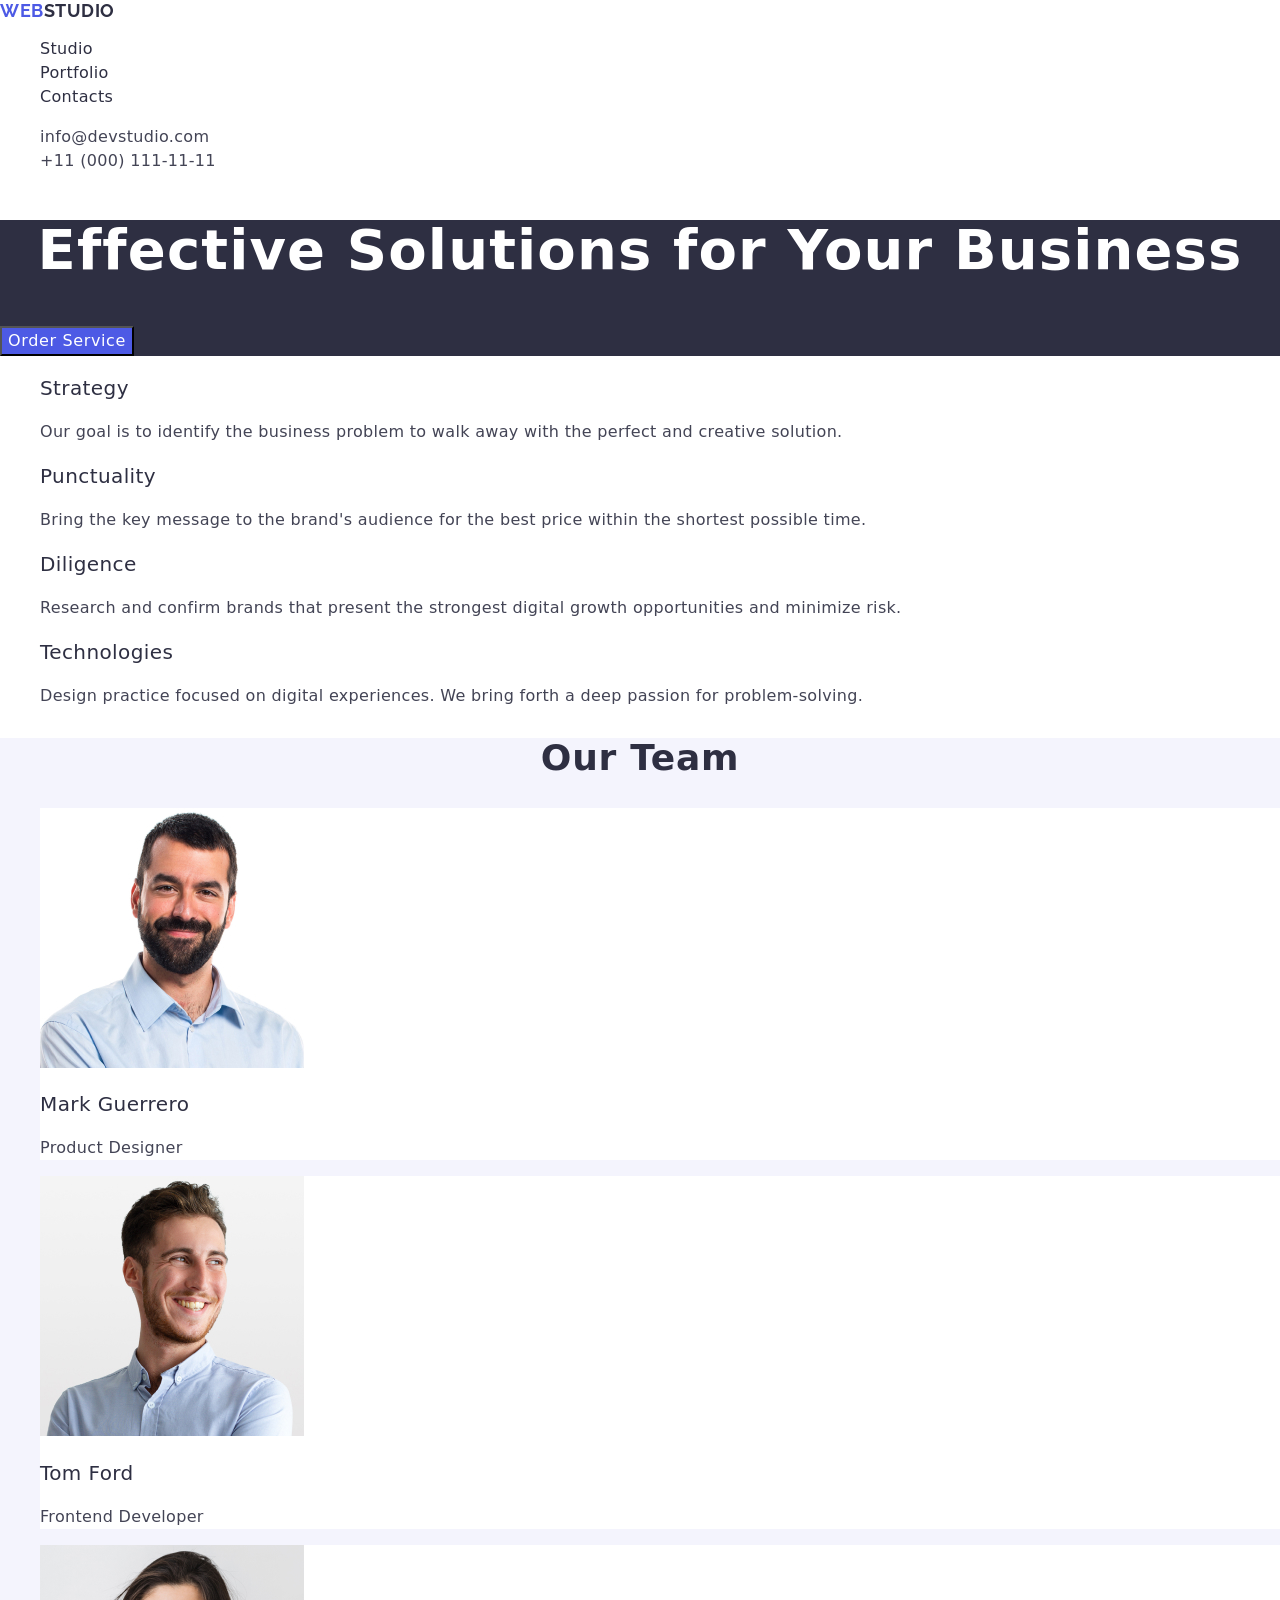
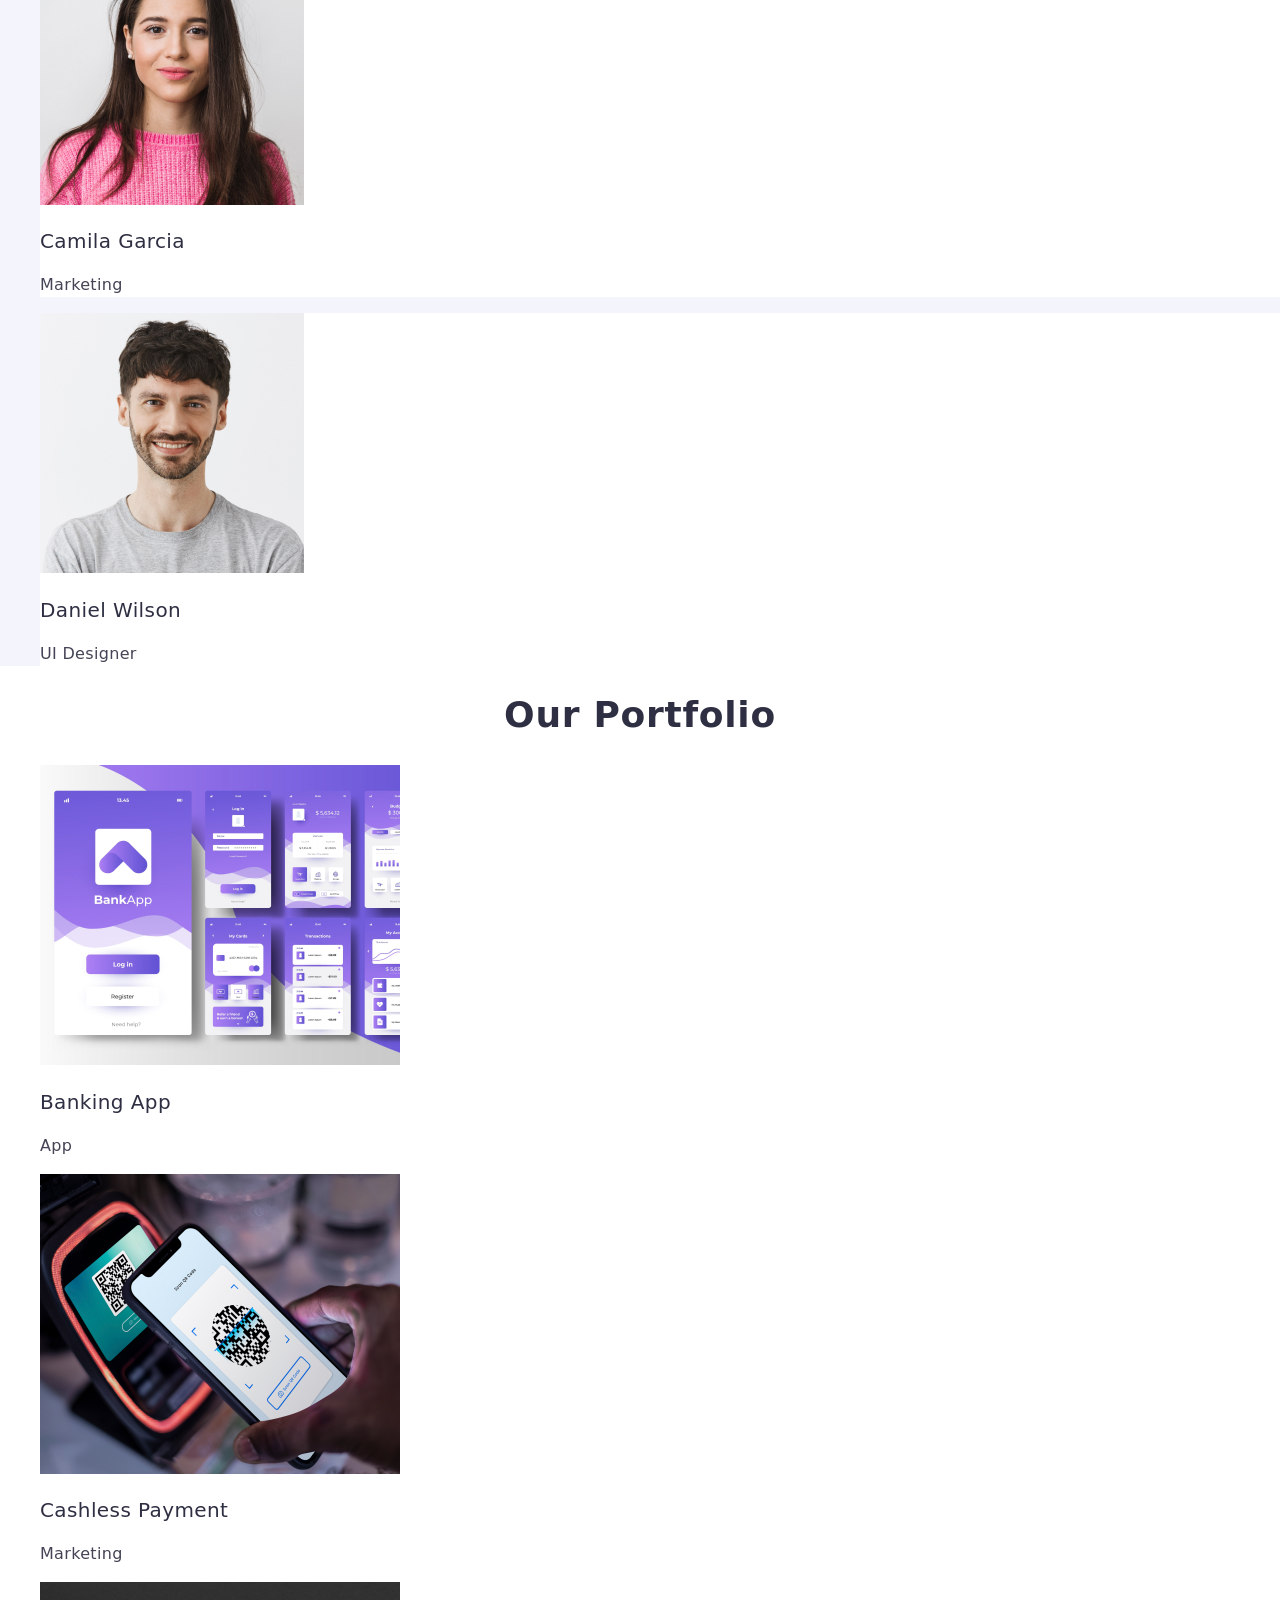
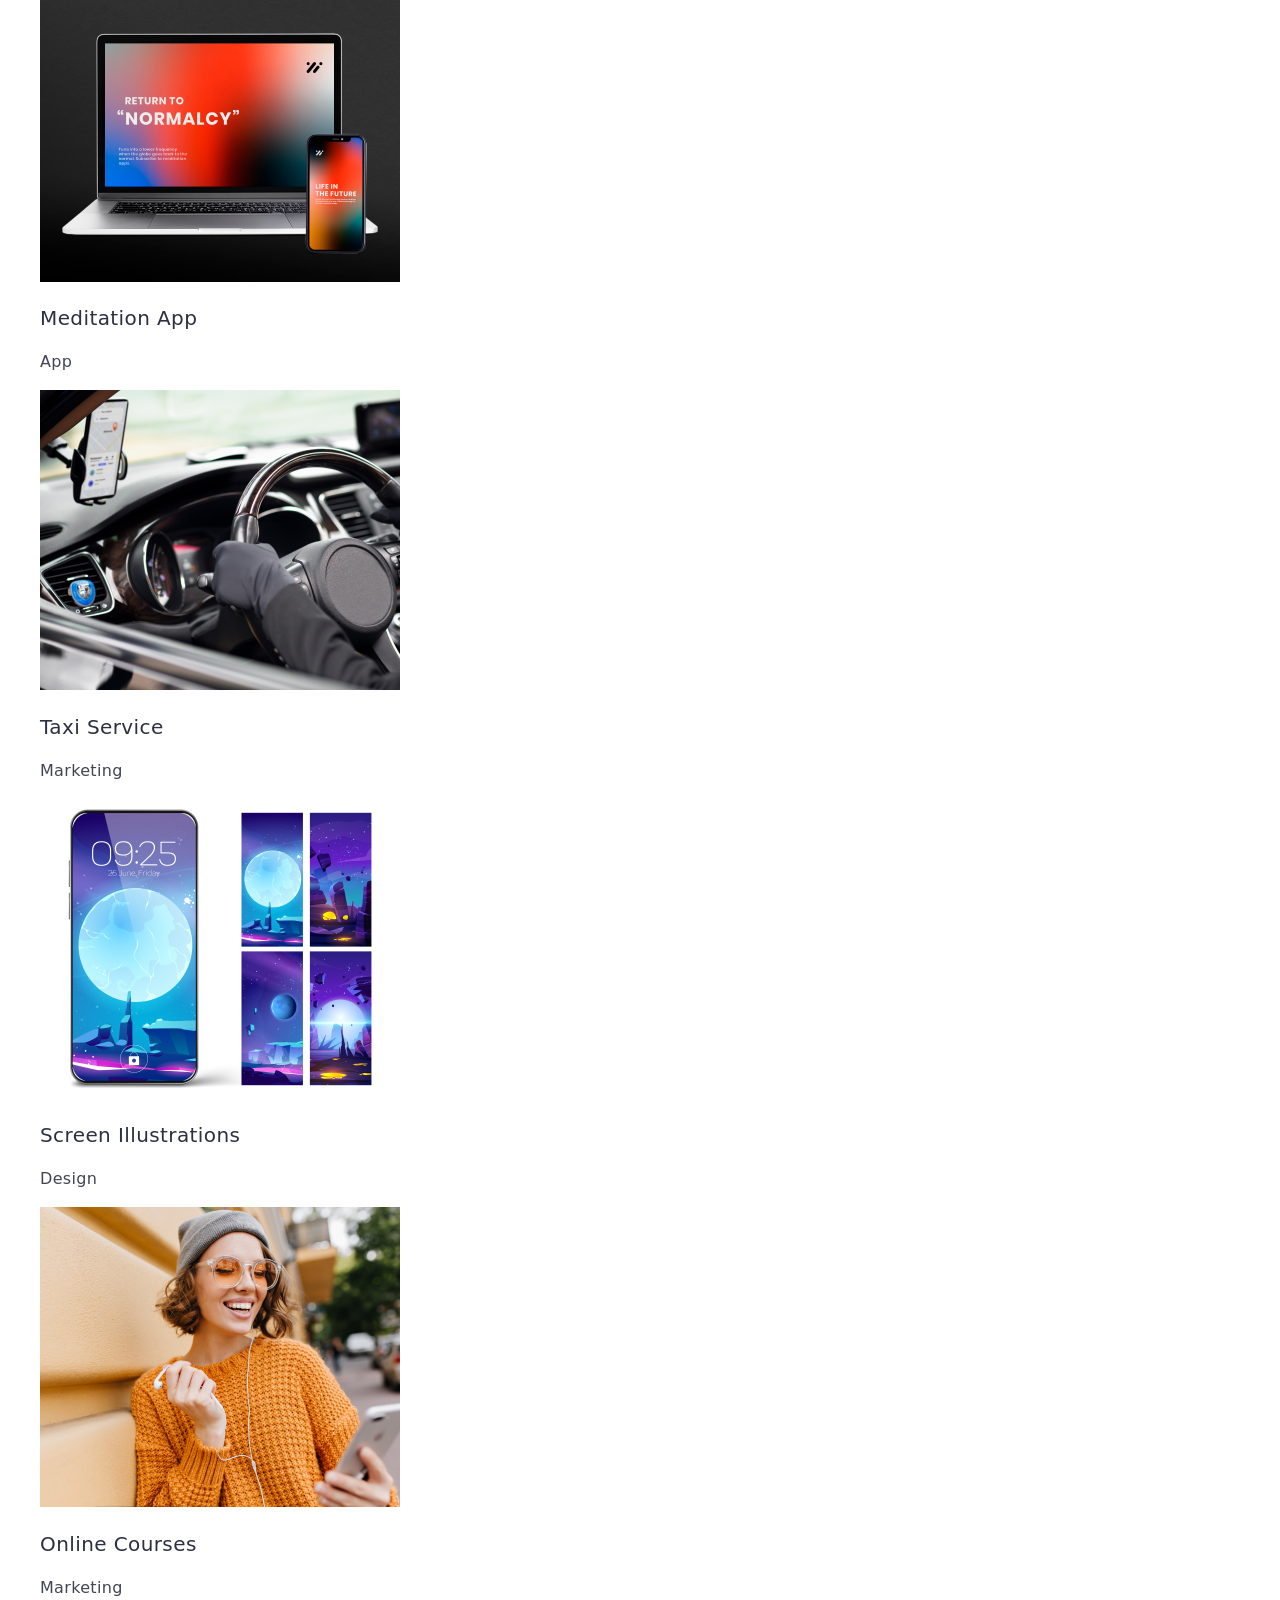
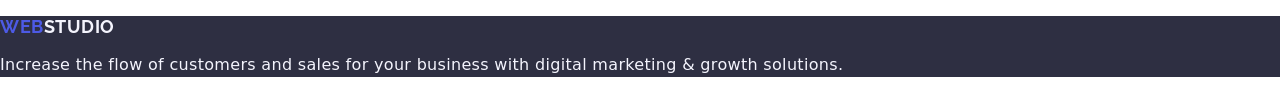
<file: index.html>
<!DOCTYPE html>
<html lang="en">

<head>
  <meta charset="UTF-8" />
  <meta name="viewport" content="width=device-width, initial-scale=1.0" />
  <title>Homework#2</title>
  <link rel="preconnect" href="https://fonts.googleapis.com">
  <link rel="preconnect" href="https://fonts.gstatic.com" crossorigin>
  <link href="https://fonts.googleapis.com/css2?family=Roboto:wght@400;500;700&display=swap" rel="stylesheet">
  <link rel="preconnect" href="https://fonts.googleapis.com">
  <link rel="preconnect" href="https://fonts.gstatic.com" crossorigin>
  <link href="https://fonts.googleapis.com/css2?family=Raleway:wght@700&display=swap" rel="stylesheet">
  <link rel="stylesheet" href="./css/styles.css">
  <link rel="stylesheet" href="https://cdnjs.cloudflare.com/ajax/libs/modern-normalize/2.0.0/modern-normalize.min.css"
    integrity="sha512-4xo8blKMVCiXpTaLzQSLSw3KFOVPWhm/TRtuPVc4WG6kUgjH6J03IBuG7JZPkcWMxJ5huwaBpOpnwYElP/m6wg=="
    crossorigin="anonymous" referrerpolicy="no-referrer" />
</head>

<body>
  <header class="header">
    <nav class="header-navigation">
      <a class="header-logo" href="./index.html">Web<span class="header-logo-color">Studio</span></a>
      <ul class="header-menu-list">
        <li class="header-menu-item">
          <a class="header-menu-link" href="./index.html">Studio</a>
        </li>
        <li class="header-menu-item">
          <a class="header-menu-link" href="">Portfolio</a>
        </li>
        <li class="header-menu-item">
          <a class="header-menu-link" href="">Contacts</a>
        </li>
      </ul>
    </nav>
    <address class="header-address">
      <ul class="header-address-menu">
        <li class="header-address-mail">
          <a class="header-address-link" href="mailto:info@devstudio.com">info@devstudio.com</a>
        </li>
        <li class="header-address-tel">
          <a class="header-address-link" href="tel:+110001111111">+11 (000) 111-11-11</a>
        </li>
      </ul>
    </address>
  </header>
  <main>
    <section class="hero">
      <h1 class="hero-title">Effective Solutions for Your Business</h1>
      <button class="hero-button" type="button">Order Service</button>
    </section>
    <section class="work">
      <h2 hidden>device</h2>
      <ul class="work-menu">
        <li class="work-menu-item">
          <h3 class="work-menu-title">Strategy</h3>
          <p class="work-menu-text">
            Our goal is to identify the business problem to walk away with the
            perfect and creative solution.
          </p>
        </li>
        <li class="work-menu-item">
          <h3 class="work-menu-title">Punctuality</h3>
          <p class="work-menu-text">
            Bring the key message to the brand's audience for the best price
            within the shortest possible time.
          </p>
        </li>
        <li class="work-menu-item">
          <h3 class="work-menu-title">Diligence</h3>
          <p class="work-menu-text">
            Research and confirm brands that present the strongest digital
            growth opportunities and minimize risk.
          </p>
        </li>
        <li class="work-menu-item">
          <h3 class="work-menu-title">Technologies</h3>
          <p class="work-menu-text">
            Design practice focused on digital experiences. We bring forth a
            deep passion for problem-solving.
          </p>
        </li>
      </ul>
    </section>
    <section class="team">
      <h2 class="team-subtitle">Our Team</h2>
      <ul class="team-menu">
        <li class="team-menu-list">
          <img class="team-menu-img" src="./images/mark1.jpg" alt="mark" width="264" />
          <h3 class="team-menu-title">Mark Guerrero</h3>
          <p class="team-menu-text">Product Designer</p>
        </li>
        <li class="team-menu-list">
          <img class="team-menu-img" src="./images/tom2.jpg" alt="tom" width="264" />
          <h3 class="team-menu-title">Tom Ford</h3>
          <p class="team-menu-text">Frontend Developer</p>
        </li>
        <li class="team-menu-list">
          <img class="team-menu-img" src="./images/camila3.jpg" alt="camila" width="264" />
          <h3 class="team-menu-title">Camila Garcia</h3>
          <p class="team-menu-text">Marketing</p>
        </li>
        <li class="team-menu-list">
          <img class="team-menu-img" src="./images/daniel4.jpg" alt="daniel" width="264" />
          <h3 class="team-menu-title">Daniel Wilson</h3>
          <p class="team-menu-text">UI Designer</p>
        </li>
      </ul>
    </section>
    <section class="portfolio">
      <h2 class="portfolio-subtitle">Our Portfolio</h2>
      <ul class="portfolio-menu">
        <li class="portfolio-menu-list">
          <img src="./images/image1.jpg" alt="app" width="360">
          <h3 class="portfolio-menu-title">Banking App</h3>
          <p class="portfolio-menu-text">App</p>
        </li>
        <li class="portfolio-menu-list">
          <img class="portfolio-menu-img" src="./images/image2.jpg" alt="marketing" width="360">
          <h3 class="portfolio-menu-title">Cashless Payment</h3>
          <p class="portfolio-menu-text">Marketing</p>
        </li>
        <li class="portfolio-menu-list">
          <img class="portfolio-menu-img" src="./images/image3.jpg" alt="app" width="360">
          <h3 class="portfolio-menu-title">Meditation App</h3>
          <p class="portfolio-menu-text">App</p>
        </li>
        <li class="portfolio-menu-list">
          <img class="portfolio-menu-img" src="./images/image4.jpg" alt="marketing" width="360">
          <h3 class="portfolio-menu-title">Taxi Service</h3>
          <p class="portfolio-menu-text">Marketing</p>
        </li>
        <li class="portfolio-menu-list">
          <img class="portfolio-menu-img" src="./images/image5.jpg" alt="design" width="360">
          <h3 class="portfolio-menu-title">Screen Illustrations</h3>
          <p class="portfolio-menu-text">Design</p>
        </li>
        <li class="portfolio-menu-list">
          <img class="portfolio-menu-img" src="./images/image6.jpg" alt="marketing" width="360">
          <h3 class="portfolio-menu-title">Online Courses</h3>
          <p class="portfolio-menu-text">Marketing</p>
        </li>
      </ul>
    </section>
  </main>
  <footer class="footer">
    <a class="footer-logo" href="./index.html">Web<span class="footer-logo-color">Studio</span></a>
    <p class="footer-text">
      Increase the flow of customers and sales for your business with digital
      marketing & growth solutions.
    </p>
  </footer>
</body>

</html>
</file>
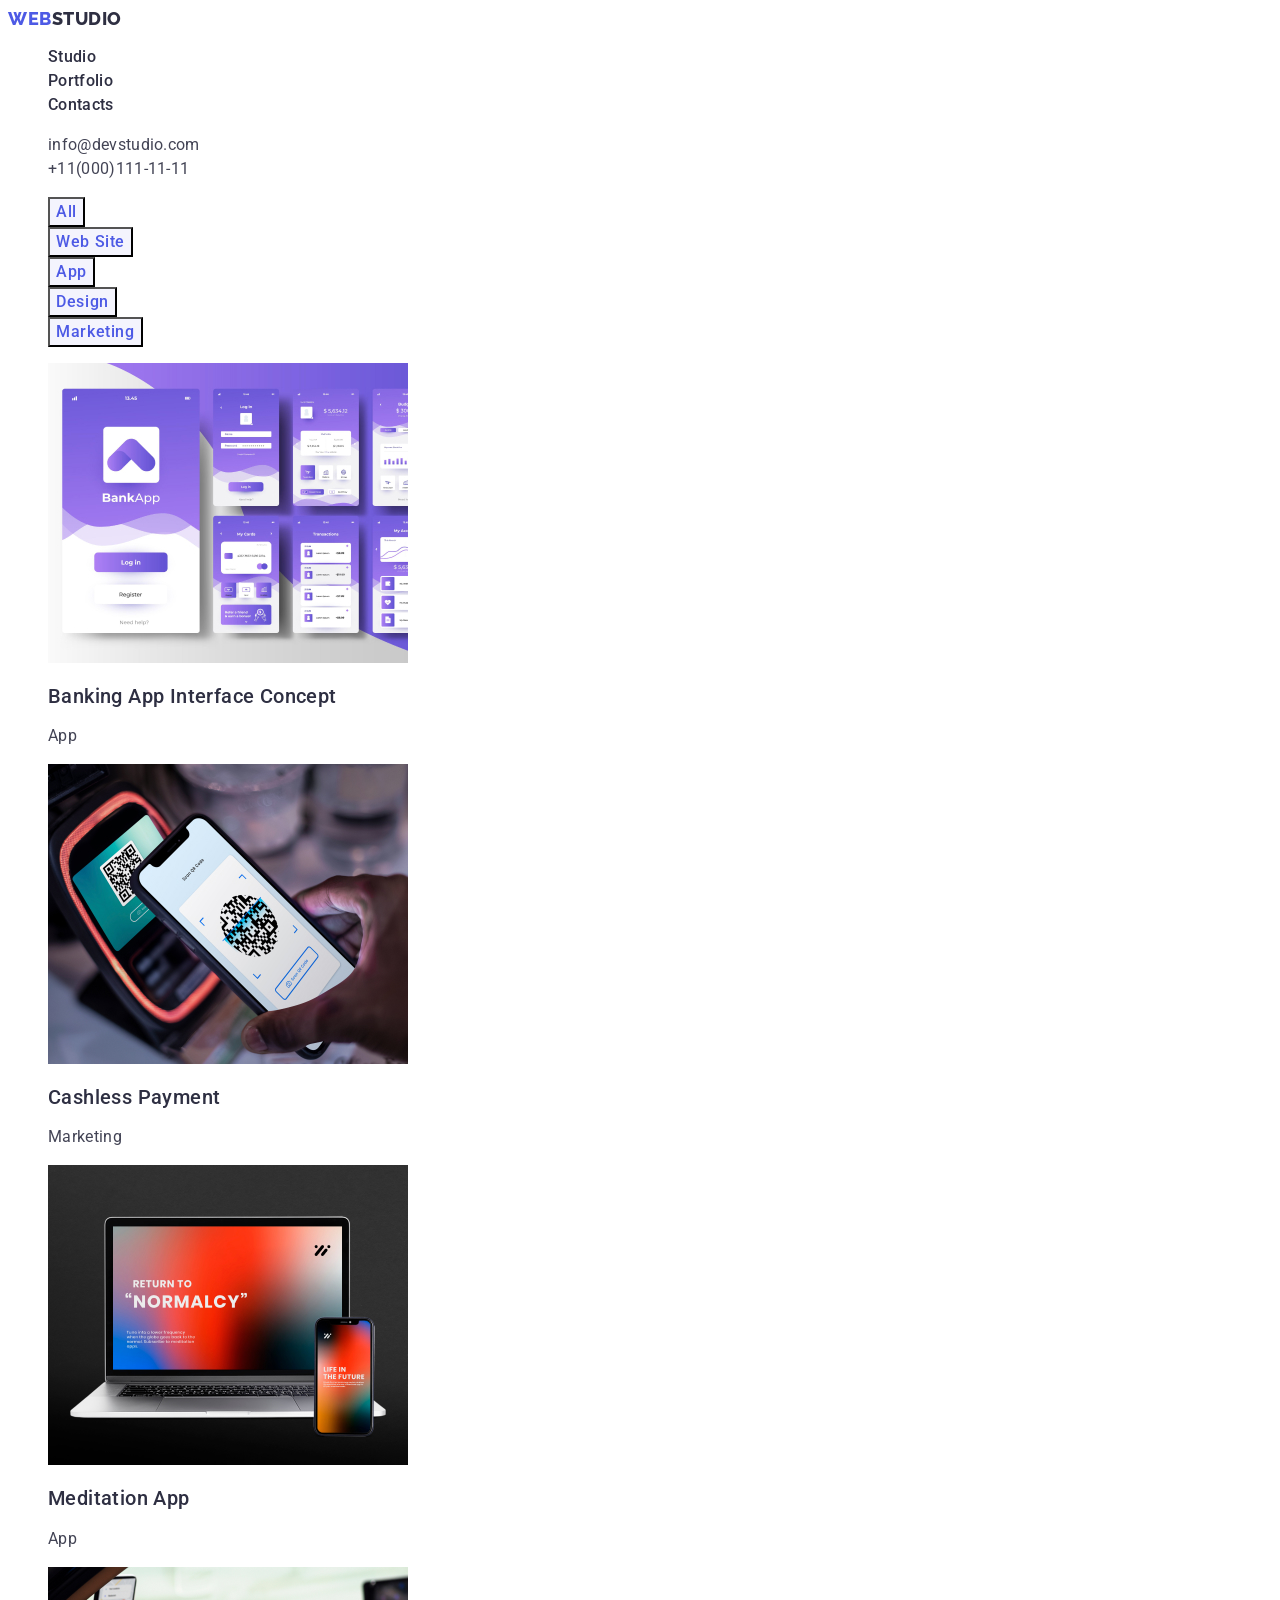
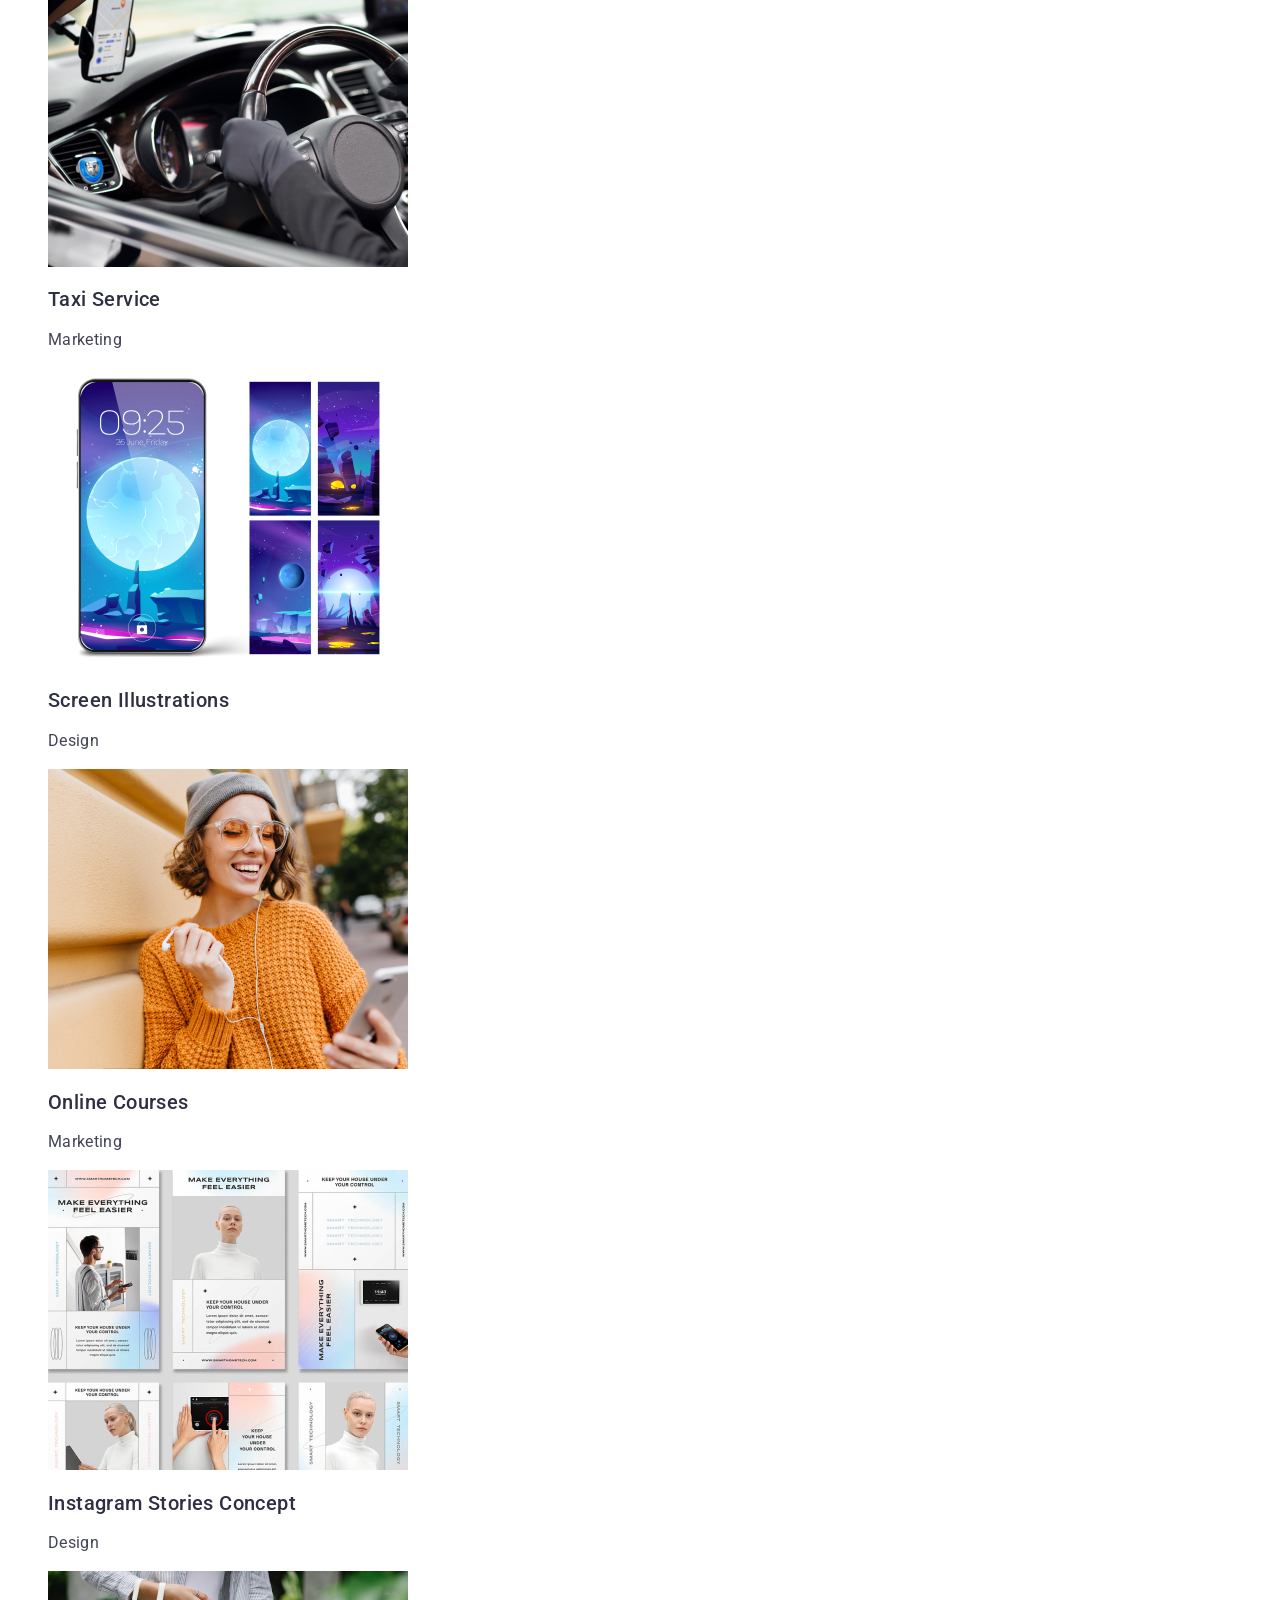
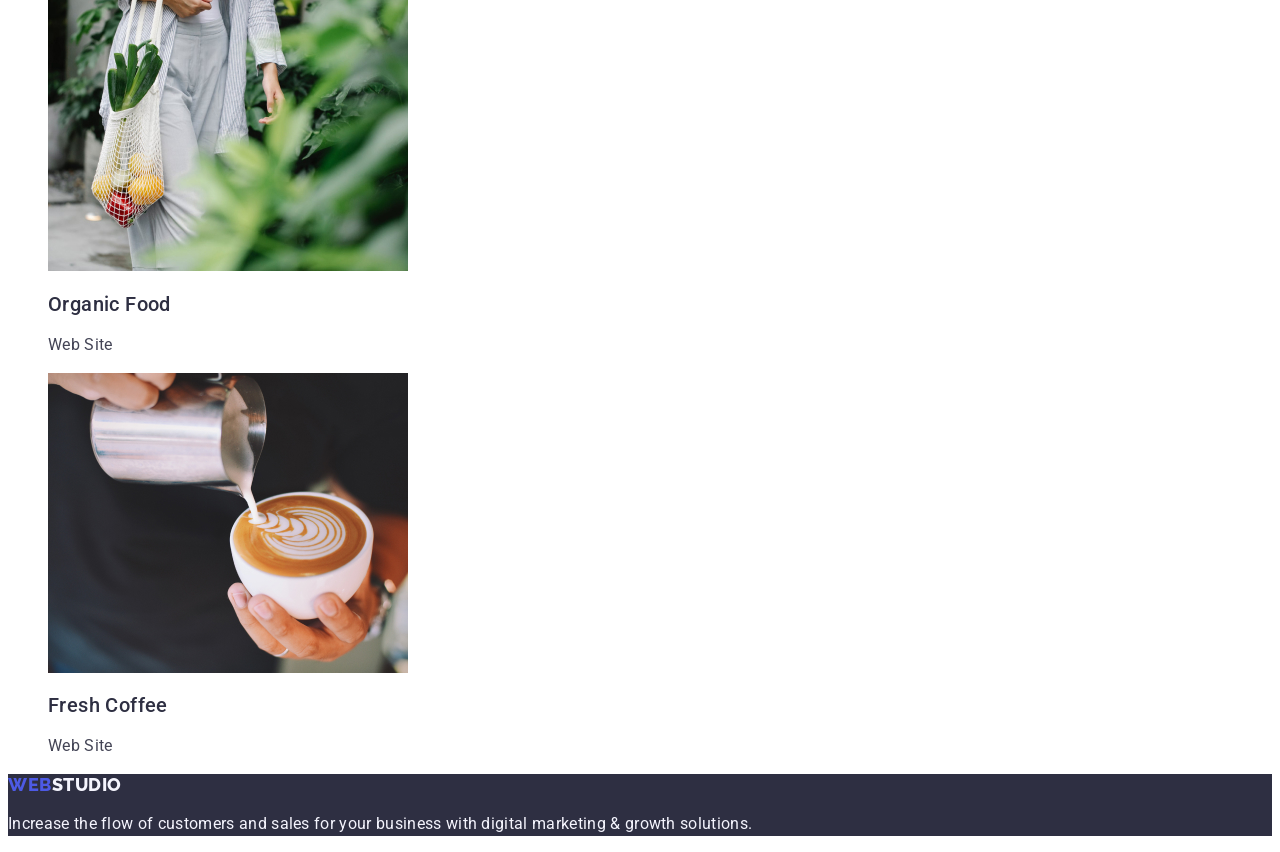
<file: portfolio.html>
<!DOCTYPE html>
<html lang="en">
  <head>
    <meta charset="UTF-8" />
    <meta name="viewport" content="width=device-width, initial-scale=1.0" />
    <title>Portfolio</title>
    <link rel="preconnect" href="https://fonts.googleapis.com" />
    <link rel="preconnect" href="https://fonts.gstatic.com" crossorigin />
    <link
      href="https://fonts.googleapis.com/css2?family=Raleway:wght@800&display=swap"
      rel="stylesheet"
    />
    <link rel="preconnect" href="https://fonts.googleapis.com" />
    <link rel="preconnect" href="https://fonts.gstatic.com" crossorigin />
    <link
      href="https://fonts.googleapis.com/css2?family=Montserrat:wght@400;700&family=Roboto:wght@400;500;700;900&display=swap"
      rel="stylesheet"
    />
    <link rel="stylesheet" href="./css/style.css" />
  </head>
  <body class="main-pages">
    <header class="header">
      <nav class="header-navigation">
        <a class="header-logo link" href="./index.html"
          >WEB<span class="header-logo-studio">Studio</span>
        </a>
        <ul class="header-menu list">
          <li class="header-menu-item">
            <a class="header-menu-link link" href="./index.html">Studio</a>
          </li>
          <li class="header-menu-item">
            <a class="header-menu-link link" href="./portfolio.html"
              >Portfolio</a
            >
          </li>
          <li class="header-menu-item">
            <a class="header-menu-link link" href="">Contacts</a>
          </li>
        </ul>
      </nav>
      <address class="address">
        <ul class="address-list list">
          <li class="address-list-item">
            <a class="address-list-link link"
              href="mailto:info@devstudio.comlink"
              >info@devstudio.com</a>
          </li>
          <li class="address-list-item">
            <a class="address-list-link link" href="tel:+110001111111link"
              >+11(000)111-11-11</a>
          </li>
        </ul>
      </address>
    </header>
    <main>
      <section>
        <h1 hidden class="section-button-list">buttons</h1>
        <ul class="button link list">
          <li class="button-item">
            <button class="button-all" type="button">All</button>
          </li>
          <li class="button-item">
            <button class="button-all" type="button">Web Site</button>
          </li>
          <li class="button-item">
            <button class="button-all" type="button">App</button>
          </li>
          <li class="button-item">
            <button class="button-all" type="button">Design</button>
          </li>
          <li class="button-item">
            <button class="button-all" type="button">Marketing</button>
          </li>
        </ul>

        <ul class="info list link">
          <li class="info-img">
            <a class="info-img-link link">
              <img
                src="./images/image1.jpg"
                alt="app"
                width="360"
                height="300"
              />
              <h2 class="info-name">Banking App Interface Concept</h2>
              <p class="info-next-link">App</p>
            </a>
          </li>
          <li class="info-img">
            <a class="info-img-link link">
              <img
                src="./images/image2.jpg"
                alt="marketing"
                width="360"
                height="300"
              />
              <h2 class="info-name">Cashless Payment</h2>
              <p class="info-next-link">Marketing</p>
            </a>
          </li>
          <li class="info-img">
            <a class="info-img-link link">
              <img
                src="./images/image3.jpg"
                alt="app"
                width="360"
                height="300"
              />
              <h2 class="info-name">Meditation App</h2>
              <p class="info-next-link">App</p>
            </a>
          </li>
          <li class="info-img">
            <a class="info-img-link link">
              <img
                src="./images/image4.jpg"
                alt="marketing"
                width="360"
                height="300"
              />
              <h2 class="info-name">Taxi Service</h2>
              <p class="info-next-link">Marketing</p>
            </a>
          </li>
          <li class="info-img">
            <a class="info-img-link link">
              <img
                src="./images/image5.jpg"
                alt="design"
                width="360"
                height="300"
              />
              <h2 class="info-name">Screen Illustrations</h2>
              <p class="info-next-link">Design</p>
            </a>
          </li>
          <li class="info-img">
            <a class="info-img-link link">
              <img
                src="./images/image6.jpg"
                alt="marketing"
                width="360"
                height="300"
              />
              <h2 class="info-name">Online Courses</h2>
              <p class="info-next-link">Marketing</p>
            </a>
          </li>
          <li class="info-img">
            <a class="info-img-link link">
              <img
                src="./images/image7.jpg"
                alt="design"
                width="360"
                height="300"
              />
              <h2 class="info-name">Instagram Stories Concept</h2>
              <p class="info-next-link">Design</p>
            </a>
          </li>
          <li class="info-img">
            <a class="info-img-link link">
              <img
                src="./images/image8.jpg"
                alt="web site"
                width="360"
                height="300"
              />
              <h2 class="info-name">Organic Food</h2>
              <p class="info-next-link">Web Site</p>
            </a>
          </li>
          <li class="info-img">
            <a class="info-img-link link">
              <img
                src="./images/image9.jpg"
                alt="web site"
                width="360"
                height="300"
              />
              <h2 class="info-name">Fresh Coffee</h2>
              <p class="info-next-link">Web Site</p>
            </a>
          </li>
        </ul>
      </section>
    </main>
    <footer class="footer">
      <a class="footer-logo link" href="./index.html"
        >Web<span class="footer-logo-studio">Studio</span>
      </a>
      <p class="footer-text">
        Increase the flow of customers and sales for your business with digital
        marketing & growth solutions.
      </p>
    </footer>
  </body>
</html>
</file>
<file: css/styles.css>
body {
  font-family: "Roboto", sans-serif;
  background-color: #ffffff;
  color: #434455;
}

ul {
  list-style-type: none;
}

a {
  text-decoration: none;
}

button {
  cursor: pointer;
}

/*--------------- Header------------------ */

.header {
}

.header-navigation {
}

.header-logo {
  font-family: "Raleway", sans-serif;
  font-weight: 700;
  font-size: 18px;
  line-height: 1.17;
  letter-spacing: 0.03em;
  text-transform: uppercase;
  color: #4d5ae5;
}

.header-logo-color {
  font-family: "Raleway", sans-serif;
  font-weight: 700;
  font-size: 18px;
  line-height: 1.17;
  letter-spacing: 0.03em;
  text-transform: uppercase;
  color: #2e2f42;
}

.header-menu-list {
}

.header-menu-item {
  font-weight: 500;
  font-size: 16px;
  line-height: 1.5;
  letter-spacing: 0.02em;
  color: #2e2f42;
}

.header-menu-link {
  font-weight: 500;
  font-size: 16px;
  line-height: 1.5;
  letter-spacing: 0.02em;
  color: #2e2f42;
}

.header-menu-link:hover {
  color: #404bbf;
}

.header-menu-link:focus {
  color: #404bbf;
}

.header-address {
  font-style: normal;
}

.header-address-menu {
  font-size: 16px;
  line-height: 1.5;
  letter-spacing: 0.02em;
  color: #434455;
}

.header-address-mail {
}

.header-address-link {
  font-weight: 400;
  font-size: 16px;
  line-height: 1.5;
  letter-spacing: 0.02em;
  color: #434455;
}

.header-address-link:hover,
.header-address-tel {
  color: #404bbf;
}

.header-address-link:focus,
.header-address-tel {
  color: #404bbf;
}

.header-address-tel {
  font-weight: 400;
  font-size: 16px;
  line-height: 1.5;
  letter-spacing: 0.02em;
  color: #434455;
}

/* ---------------------------------------- */

/*------------------ Main------------------ */

/*--------------- Section hero-------------- */
.hero {
  background: #2e2f42;
}

.hero-title {
  font-weight: 700;
  font-size: 56px;
  line-height: 1.07;
  letter-spacing: 0.02em;
  color: #fff;
  text-align: center;
}

.hero-button {
  font-weight: 500;
  font-size: 16px;
  line-height: 1.5;
  letter-spacing: 0.04em;
  background-color: #4d5ae5;
  color: #fff;
}

.hero-button:hover {
  background-color: #404bbf;
}

.hero-button:focus {
  background-color: #404bbf;
}

/*-------------- Section work---------------- */

.work {
}
.work-menu {
}

.work-menu-item {
}

.work-menu-title {
  font-weight: 500;
  font-size: 20px;
  line-height: 1.2;
  letter-spacing: 0.02em;
  color: #2e2f42;
}

.work-menu-text {
  font-size: 16px;
  line-height: 1.5;
  letter-spacing: 0.02em;
  color: #434455;
}

/*-------------- Section team---------------- */

.team {
  background: #f4f4fd;
}

.team-subtitle {
  font-weight: 700;
  font-size: 36px;
  line-height: 1.11;
  letter-spacing: 0.02em;
  color: #2e2f42;
  text-align: center;
  text-transform: capitalize;
}

.team-menu {
}

.team-menu-list {
  background-color: #ffffff;
}

.team-menu-img {
}

.team-menu-title {
  font-weight: 500;
  font-size: 20px;
  line-height: 1.2;
  letter-spacing: 0.02em;
  color: #2e2f42;
}

.team-menu-text {
  font-size: 16px;
  line-height: 1.5;
  letter-spacing: 0.02em;
  color: #434455;
}

/*----------------- Section portfolio------------- */

.portfolio {
}

.portfolio-subtitle {
  font-size: 36px;
  line-height: 1.11;
  letter-spacing: 0.02em;
  color: #2e2f42;
  text-align: center;
  text-transform: capitalize;
}

.portfolio-menu {
}

.portfolio-menu-list {
}

.portfolio-menu-title {
  font-weight: 500;
  font-size: 20px;
  line-height: 1.2;
  letter-spacing: 0.02em;
  color: #2e2f42;
}

.portfolio-menu-text {
  font-size: 16px;
  line-height: 1.5;
  letter-spacing: 0.02em;
  color: #434455;
}

.portfolio-menu-img {
  background: #fff;
}

/* ------------------------------------------------ */

/*------------------ Section footer---------------- */

.footer {
  background: #2e2f42;
}

.footer-logo {
  font-family: "Raleway", sans-serif;
  font-weight: 700;
  font-size: 18px;
  line-height: 1.17;
  letter-spacing: 0.03em;
  text-transform: uppercase;
  color: #4d5ae5;
}

.footer-logo-color {
  font-weight: 700;
  font-size: 18px;
  line-height: 1.17;
  letter-spacing: 0.03em;
  color: #f4f4fd;
}

.footer-text {
  font-size: 16px;
  line-height: 1.5;
  letter-spacing: 0.02em;
  color: #f4f4fd;
}

/* ------------------------------------------------ */
</file>
<file: css/style.css>
/* Main Pager */
.body {
  background-color: #ffffff;
  font-family: "Roboto", sans-serif;
  color: #434455;
  background-color: var(--background-color-white);
  text-decoration: none;
  margin: 0;
}
:root {
  --color-iris: #4d5ae5;
  --color-ocean: #404bbf;
  --color-navy-blue: #2e2f42;
  --color-green: #31d0aa;
  --color-slate: #434455;
  --color-light-slate: #8e8f99;
  --color-cornflower: #e7e9fc;
  --color-cloud: #f4f4fd;
  --color-navy-blue-modal: #2e2f42;
  --color-grey: #2e2f42;
  --color-white: #ffffff;
  --color-dairy: #fcfcfc;
}
.main-pages {
  font-family: "Roboto", sans-serif;
  color: #434455;
  background-color: white;
  text-decoration: none;
}
/*  Header  */
.header-logo {
  color: #4d5ae5;
  font-family: "Raleway", sans-serif;
  font-size: 18px;
  font-weight: 800;
  line-height: 1.17; /* 116.667% */
  letter-spacing: 0.03em;
  text-transform: uppercase;
}

.header-logo-studio {
  color: #2e2f42;
  font-family: Raleway;
  font-size: 18px;
  font-weight: 800;
  line-height: 1.17; /* 116.667% */
  letter-spacing: 0.03em;
}
.header-menu-link {
  color: #2e2f42;
  font-family: Roboto;
  font-size: 16px;
  font-weight: 500;
  line-height: 1.5; /* 150% */
  letter-spacing: 0.02em;
}

.header-menu-link:hover {
  color: #404bbf;
}
.header-menu-link:focus {
  color: #404bbf;
}
.header {
  font-style: normal;
}
.address {
  font-style: normal;
}
.address-list-link {
  color: #434455;
  font-size: 16px;
  line-height: 1.5;
  letter-spacing: 0.02em;
}

.address-list-link:hover {
  color: #404bbf;
}
.address-list-link:focus {
  color: #404bbf;
}
/*    Main Section      */
.hero {
  background: #2e2f42;
}
.hero-title {
  color: #fff;
  font-size: 56px;
  line-height: 1.07; /* 60/56 */
  letter-spacing: 0.02em;
  text-align: center;
}
.hero-button {
  color: #fff;
  cursor: pointer;
  background: #4d5ae5;
  font-family: "Roboto", sans-serif;
  font-size: 16px;
  font-weight: 500;
  line-height: 1.5;
  letter-spacing: 0.04em;
}
.hero-button:hover {
  background-color: #404bbf;
}
.hero-button:focus {
  background-color: #404bbf;
}
.solution-wort-title {
  font-weight: 500;
  font-size: 20px;
  line-height: 1.2;
  letter-spacing: 0.02em;
  color: #2e2f42;
}
.solution-wort-list {
  font-size: 16px;
  line-height: 1.5;
  letter-spacing: 0.02em;
}
.section-title {
  font-size: 36px;
  font-style: normal;
  line-height: 1.11;
  letter-spacing: 0.02em;
  text-transform: capitalize;
  text-align: center;
  color: #2e2f42;
}
/*    Our Team       */
.section-team {
  background: #f4f4fd;
}
.team-title {
  color: #2e2f42;
  text-align: center;
  font-size: 36px;
  font-weight: 500;
  line-height: 1.11;
  letter-spacing: 0.02em;
  text-transform: capitalize;
}
.section-team-title {
  background: #fff;
}
.title-text {
  line-height: 1.5;
  letter-spacing: 0.02em;
}
.title {
  font-weight: 500;
  font-size: 20px;
  line-height: 1.2;
  letter-spacing: 0.02em;
  color: #2e2f42;
}
/*    Footer       */
.footer {
  background: #2e2f42;
}
.footer-logo {
  color: #4d5ae5;
  font-family: "Raleway", sans-serif;
  font-size: 18px;
  font-weight: 800;
  line-height: 1.17;
  letter-spacing: 0.54px;
  text-transform: uppercase;
}
.footer-logo-studio {
  color: #f4f4fd;
  font-family: Raleway;
  font-size: 18px;
  font-weight: 800;
  line-height: 1.16;
  letter-spacing: 0.54px;
  text-transform: uppercase;
}
.footer-text {
  color: #f4f4fd;
  font-size: 16px;
  font-weight: 400;
  line-height: 24px; /* 150% */
  letter-spacing: 0.32px;
}
/*    Next      */
.link {
  text-decoration: none;
}

.list {
  list-style-type: none;
}
/*   Portfolio     */

.button-all {
  color: #4d5ae5;
  text-align: center;
  font-size: 16px;
  font-weight: 500;
  line-height: 24px; /* 150% */
  letter-spacing: 0.04em;
  font-family: "Roboto", sans-serif;
  background-color: #f4f4fd;
  cursor: pointer;
}
.section-button-list {
  font-family: "Roboto", sans-serif;
  font-weight: 500;
  font-size: 20px;
  line-height: 1.2;
  letter-spacing: 0.02em;
  color: #2e2f42;
}
.button-all:hover {
  color: #ffffff;
  background-color: #404bbf;
}
.button-all:focus {
  color: #ffffff;
  background-color: #404bbf;
}
.info-name {
  color: #2e2f42;
  font-size: 20px;
  font-weight: 500;
  line-height: 1.2;
  letter-spacing: 0.02em;
}
.info-next-link {
  color: #434455;
  font-size: 16px;
  line-height: 1.5;
  letter-spacing: 0.02em;
}
</file>
